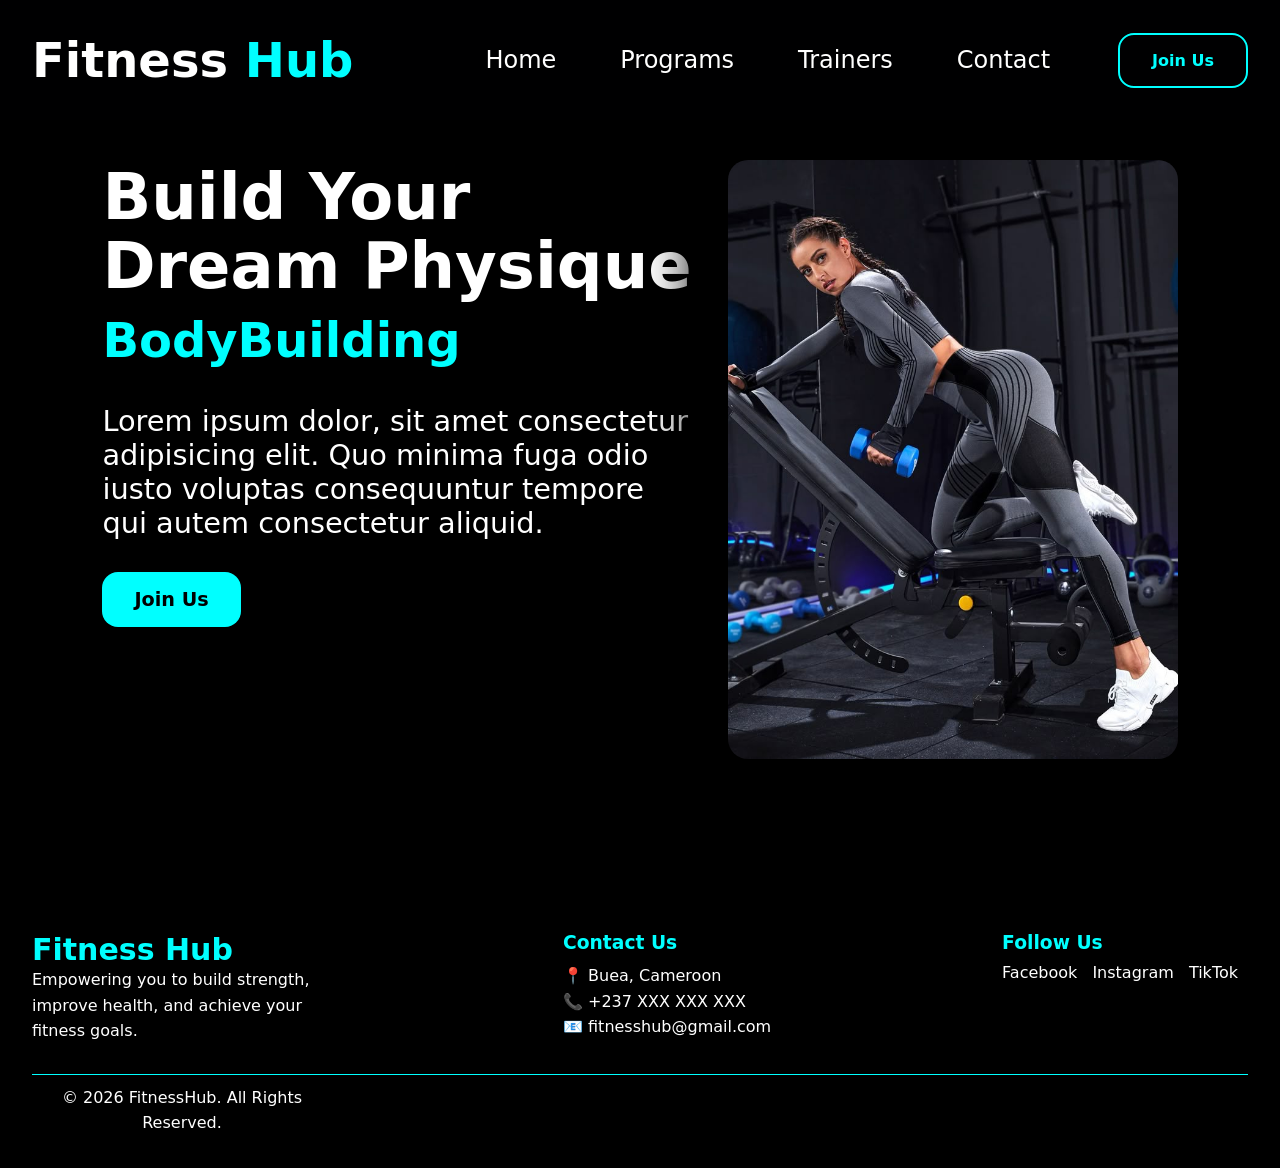
<file: index.html>
<!DOCTYPE html>
<html lang="en">
<head>
    <meta charset="UTF-8">
    <meta name="viewport"
     content="width=, initial-scale=1.0">
    <title>Fitness Hub</title>
    <link rel="stylesheet" href="/Styles/home.css">
    <link rel="stylesheet" href="/Styles/navbar.css">
</head>
<body>
    <header>
        <a href="#" class="logo">Fitness <span>Hub</span></a>
        
            <ul class="navbar">
                <li><a href="index.html">Home</a></li>
                <li><a href="/Pages/Programs.html">Programs</a></li>
                <li><a href="/Pages/Trainers.html">Trainers</a></li>
                <li><a href="/Pages/Contact.html">Contact</a></li>
            </ul>
        <div class="top-btn">
            <a href="/Pages/Join Us.html" class="nav-btn">Join Us</a>
        </div>
    </header>

    <section class="home">
        <div class="home-content">
            <h3>Build Your</h3>
             <h1>Dream Physique</h1>

             <h3><span class="multiple-text">BodyBuilding</span></h3>
            <p>Lorem ipsum dolor, sit amet consectetur adipisicing elit. Quo minima fuga odio iusto voluptas consequuntur tempore qui autem consectetur aliquid.</p>
            
            <a href="Join Us.html" class="btn">Join Us</a>

        </div>
        
        <div class="home-img">
            <img src="\Asset\hero-image1.jpg" alt="" class="home-img">
        </div>
        
    </section>

    <footer class="footer">
    <div class="footer-container">

        <div class="footer-brand">
            <h2>Fitness Hub</h2>
            <p>
                Empowering you to build strength, improve health,
                and achieve your fitness goals.
            </p>
        </div>

        <div class="footer-contact">
            <h3>Contact Us</h3>
            <p>📍 Buea, Cameroon</p>
            <p>📞 +237 XXX XXX XXX</p>
            <p>📧 fitnesshub@gmail.com</p>
        </div>

        <div class="footer-social">
            <h3>Follow Us</h3>
            <a href="#">Facebook</a>
            <a href="#">Instagram</a>
            <a href="#">TikTok</a>
        </div>
    </div>

    <div class="footer-bottom">
        <p>© 2026 FitnessHub. All Rights Reserved.</p>
    </div>
</footer>
</body>
</html>
</file>
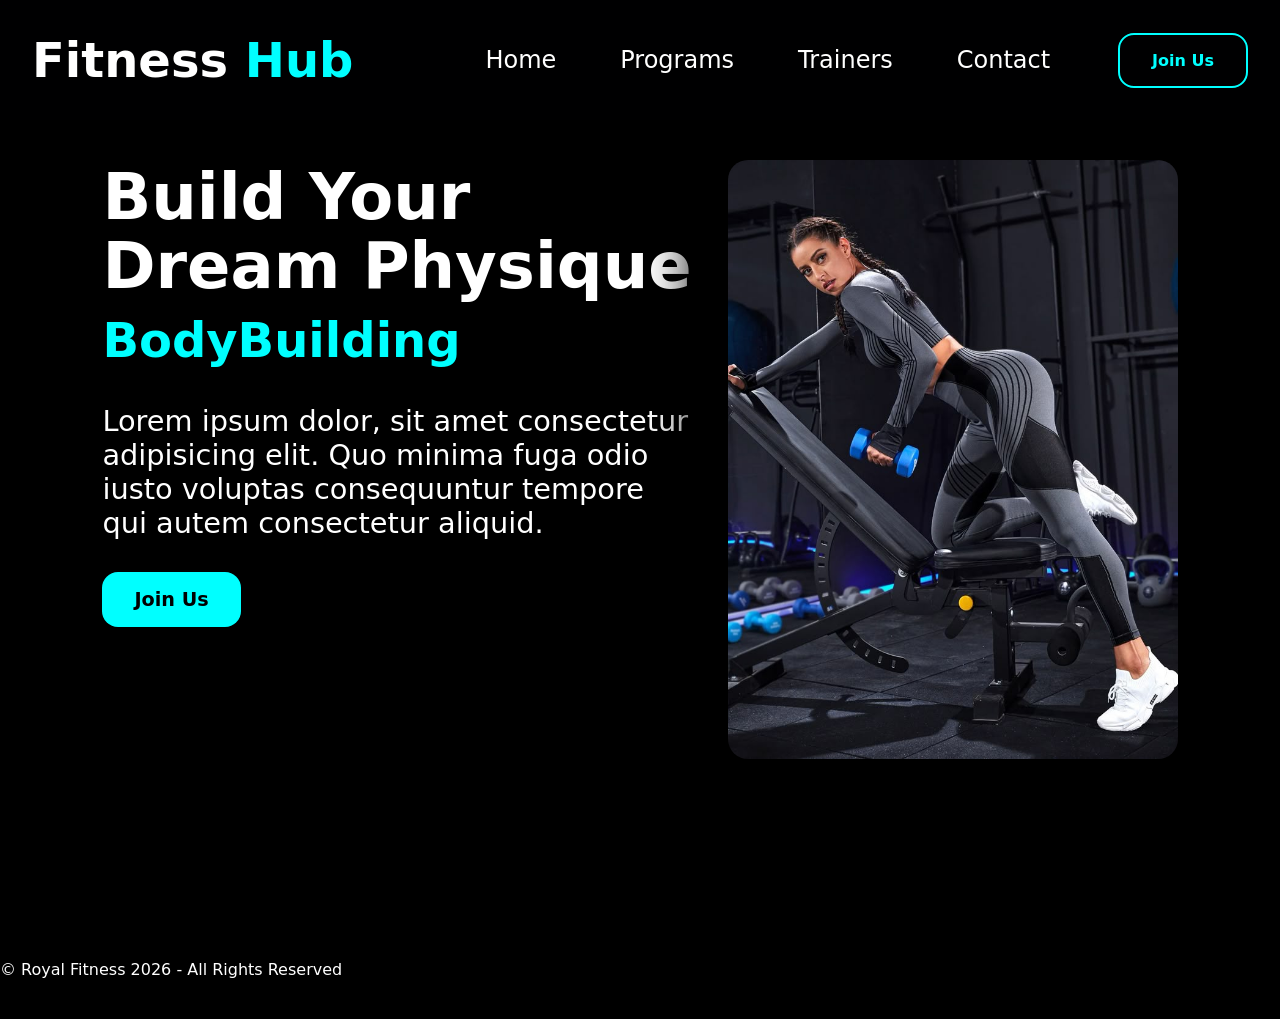
<file: pages/index.html>
<!DOCTYPE html>
<html lang="en">
<head>
    <meta charset="UTF-8">
    <meta name="viewport" content="width=, initial-scale=1.0">
    <link rel="stylesheet" href="\style\home.css">
    <title>Fitness Hub</title>
    <link rel="stylesheet" href="\style\home.css">
</head>
<body>
    <header>

            <a href="#" class="logo">Fitness <span>Hub</span></a>
        
            <ul class="navbar">
                <li><a href="#">Home</a></li>
                <li><a href="#">Programs</a></li>
                <li><a href="#">Trainers</a></li>
                <li><a href="#">Contact</a></li>
            </ul>
        <div class="top-btn">
            <a href="#" class="nav-btn">Join Us</a>
        </div>
    </header>

    <section class="home">
        <div class="home-content">
            <h3>Build Your</h3>
             <h1>Dream Physique</h1>

             <h3><span class="multiple-text">BodyBuilding</span></h3>
            <p>Lorem ipsum dolor, sit amet consectetur adipisicing elit. Quo minima fuga odio iusto voluptas consequuntur tempore qui autem consectetur aliquid.</p>
            
            <a href="#" class="btn">Join Us</a>

        </div>
        
        <div class="home-img">
            <img src="\assets\hero-image1.jpg" alt="" class="home-img">
        </div>
        
    </section>

    <footer class="footer">
        <div class="social">
            <a href="#"><i class='bx bxl-instagram'></i></a>
            <a href="#"><i class="bx bxl-facebook"></i></a>
            <a href="#"><i class="bx bxl-linkedin"></i></a>
        </div>

        <p class="copyright">
            &copy; Royal Fitness 2026 - All Rights Reserved
        </p>
    </footer>
</body>
</html>
</file>
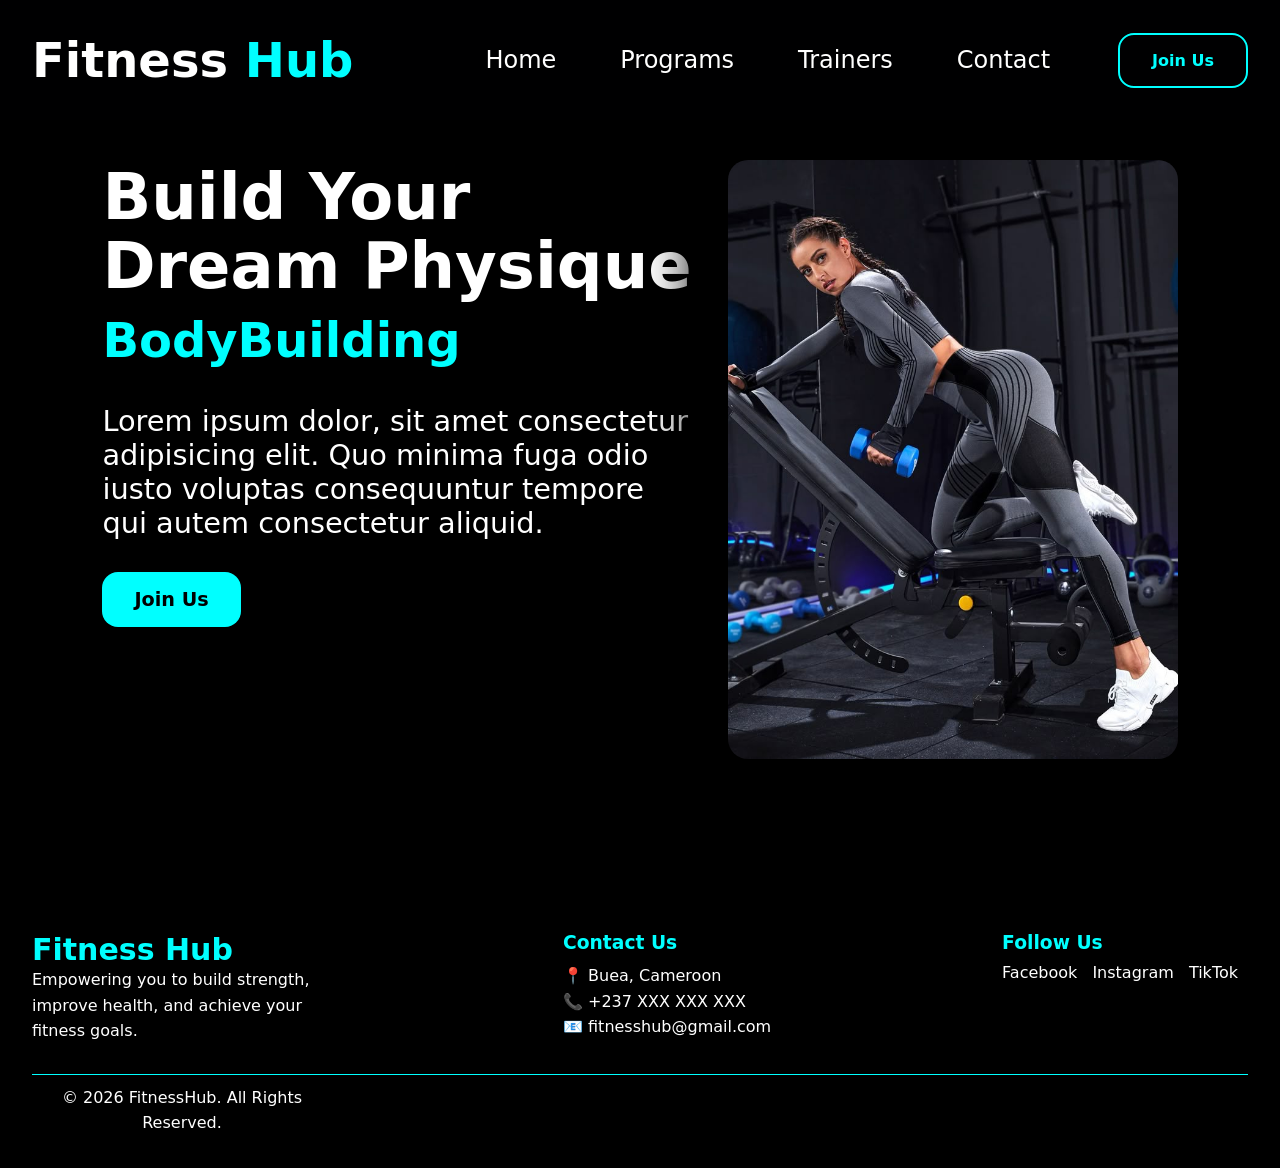
<file: Pages/index.html>
<!DOCTYPE html>
<html lang="en">
<head>
    <meta charset="UTF-8">
    <meta name="viewport" content="width=, initial-scale=1.0">
    <link rel="stylesheet" href="\Styles\home.css">
    <title>Fitness Hub</title>
    <link rel="stylesheet" href="/Styles/home.css">
    <link rel="stylesheet" href="/Styles/navbar.css">
</head>
<body>
    <header>
        <a href="#" class="logo">Fitness <span>Hub</span></a>
        
            <ul class="navbar">
                <li><a href="index.html">Home</a></li>
                <li><a href="Programs.html">Programs</a></li>
                <li><a href="Trainers.html">Trainers</a></li>
                <li><a href="Contact.html">Contact</a></li>
            </ul>
        <div class="top-btn">
            <a href="Join Us.html" class="nav-btn">Join Us</a>
        </div>
    </header>

    <section class="home">
        <div class="home-content">
            <h3>Build Your</h3>
             <h1>Dream Physique</h1>

             <h3><span class="multiple-text">BodyBuilding</span></h3>
            <p>Lorem ipsum dolor, sit amet consectetur adipisicing elit. Quo minima fuga odio iusto voluptas consequuntur tempore qui autem consectetur aliquid.</p>
            
            <a href="Join Us.html" class="btn">Join Us</a>

        </div>
        
        <div class="home-img">
            <img src="\Asset\hero-image1.jpg" alt="" class="home-img">
        </div>
        
    </section>

    <footer class="footer">
    <div class="footer-container">

        <div class="footer-brand">
            <h2>Fitness Hub</h2>
            <p>
                Empowering you to build strength, improve health,
                and achieve your fitness goals.
            </p>
        </div>

        <div class="footer-contact">
            <h3>Contact Us</h3>
            <p>📍 Buea, Cameroon</p>
            <p>📞 +237 XXX XXX XXX</p>
            <p>📧 fitnesshub@gmail.com</p>
        </div>

        <div class="footer-social">
            <h3>Follow Us</h3>
            <a href="#">Facebook</a>
            <a href="#">Instagram</a>
            <a href="#">TikTok</a>
        </div>
    </div>

    <div class="footer-bottom">
        <p>© 2026 FitnessHub. All Rights Reserved.</p>
    </div>
</footer>
</body>
</html>
</file>
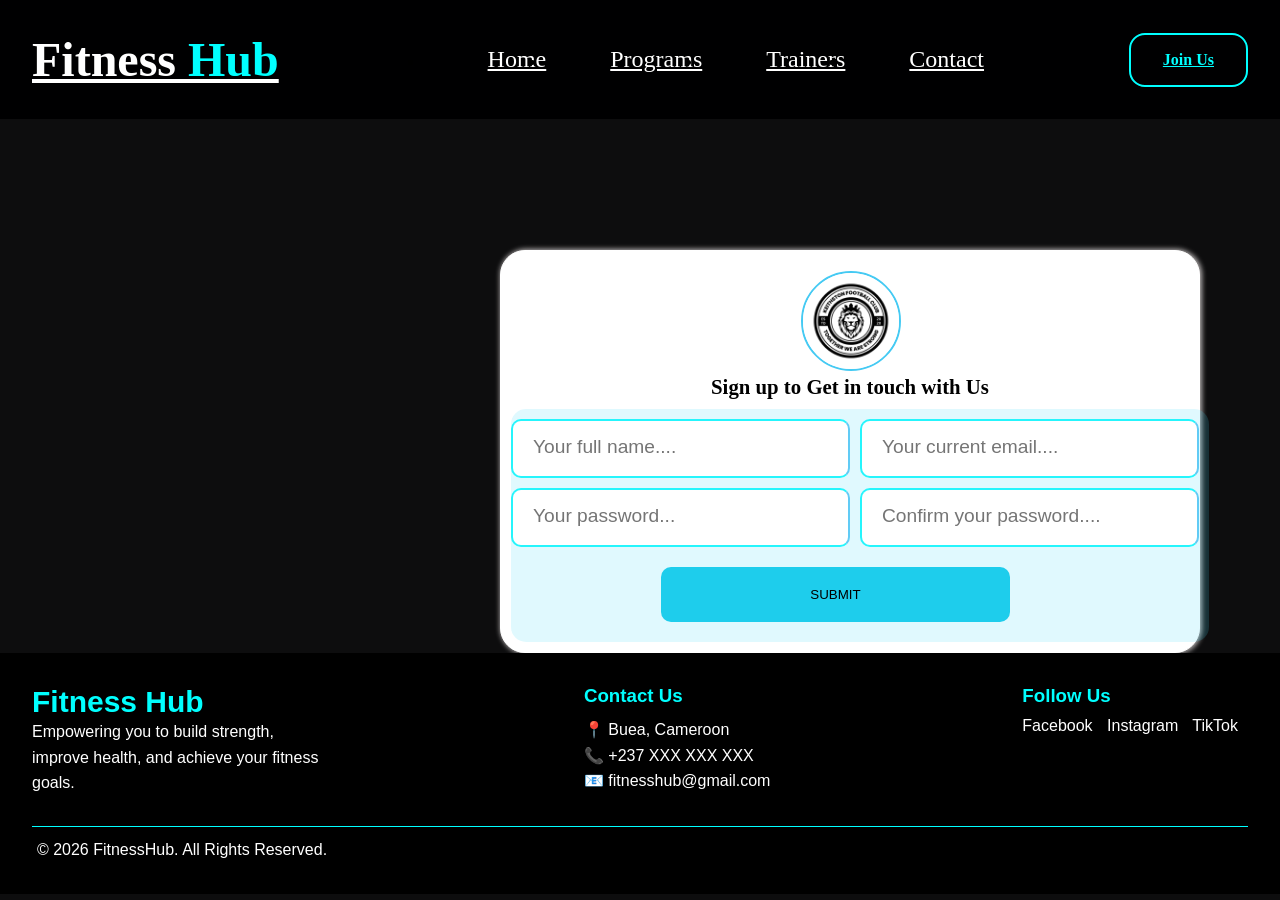
<file: Pages/Join Us.html>
<!doctype html>
<html lang="en">
  <head>
    <meta charset="UTF-8" />
    <meta name="viewport" content="width=device-width, initial-scale=1.0" />
    <title>Join Us Page</title>
    <link rel="stylesheet" href="/Styles/Join Us.css" />
    <link rel="stylesheet" href="/Styles/navbar.css">
  </head>
  <body>
    <header>
        <a href="#" class="logo">Fitness <span>Hub</span></a>
        
            <ul class="navbar">
                <li><a href="index.html">Home</a></li>
                <li><a href="Programs.html">Programs</a></li>
                <li><a href="Trainers.html">Trainers</a></li>
                <li><a href="Contact.html">Contact</a></li>
            </ul>
        <div class="top-btn">
            <a href="Join Us.html" class="nav-btn">Join Us</a>
        </div>
    </header>

    <section class="info">
      <img src="/Asset/Logo.jpg" alt="" />
      <h3>Sign up to Get in touch with Us</h3>
      <div class="form">
        <label for="name">
          <input type="text" placeholder="Your full name...." />
        </label>
        <label for="email">
          <input type="email" placeholder="Your current email...." />
        </label>
        <label for="password">
          <input type="password" placeholder="Your password..." />
        </label>
        <label for="password2">
          <input type="password" placeholder="Confirm your password...." />
        </label>
        
        <button type="submit" id="button1">SUBMIT</button>
    </section>

    <footer class="footer">
    <div class="footer-container">

        <div class="footer-brand">
            <h2>Fitness Hub</h2>
            <p>
                Empowering you to build strength, improve health,
                and achieve your fitness goals.
            </p>
        </div>

        <div class="footer-contact">
            <h3>Contact Us</h3>
            <p>📍 Buea, Cameroon</p>
            <p>📞 +237 XXX XXX XXX</p>
            <p>📧 fitnesshub@gmail.com</p>
        </div>

        <div class="footer-social">
            <h3>Follow Us</h3>
            <a href="#">Facebook</a>
            <a href="#">Instagram</a>
            <a href="#">TikTok</a>
        </div>

    </div>

    <div class="footer-bottom">
        <p>© 2026 FitnessHub. All Rights Reserved.</p>
    </div>
  </body>
</html>
</file>
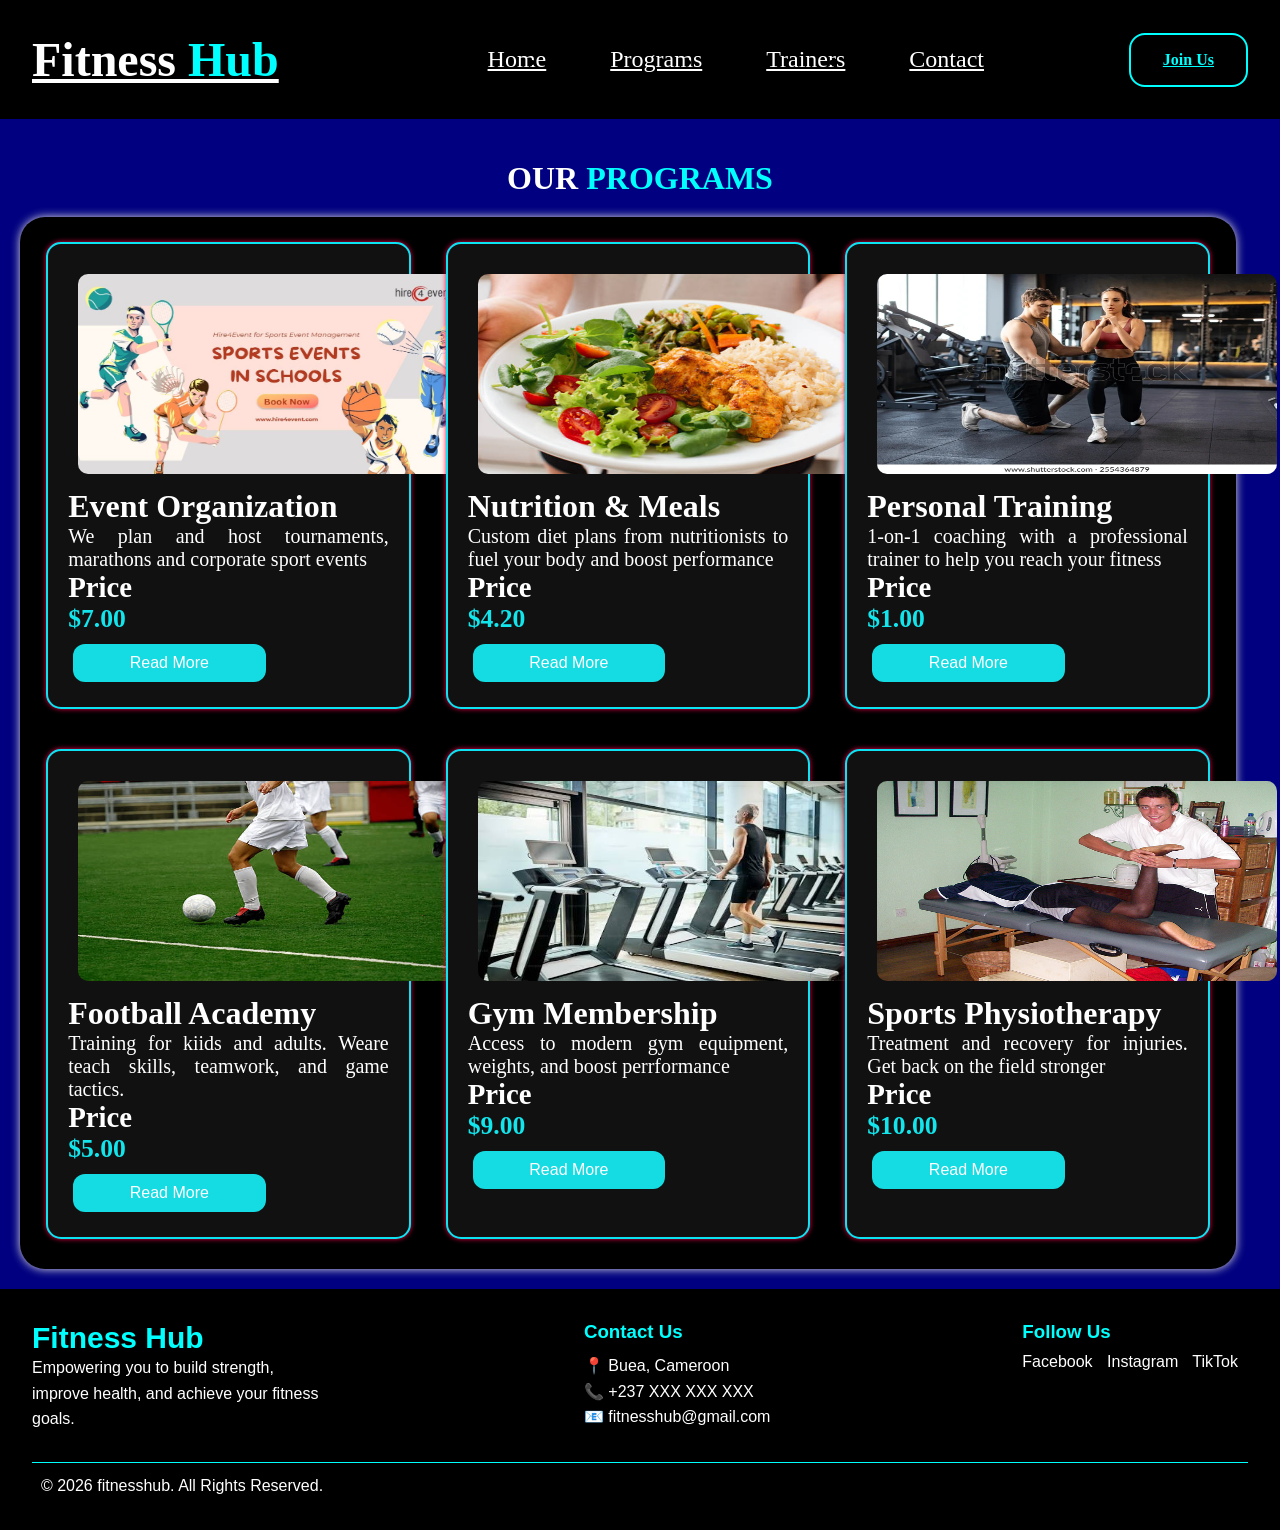
<file: Pages/Programs.html>
<!doctype html>
<html lang="en">
  <head>
    <meta charset="UTF-8" />
    <meta name="viewport" content="width=device-width, initial-scale=1.0" />
    <title>Programs Page</title>
    <link rel="stylesheet" href="/Styles/Programs.css"/>
    <link rel="stylesheet" href="/Styles/navbar.css">
  </head>
  <body>

    <header>
        <a href="#" class="logo">Fitness <span>Hub</span></a>
        
            <ul class="navbar">
                <li><a href="index.html">Home</a></li>
                <li><a href="Programs.html">Programs</a></li>
                <li><a href="Trainers.html">Trainers</a></li>
                <li><a href="Contact.html">Contact</a></li>
            </ul>
        <div class="top-btn">
            <a href="Join Us.html" class="nav-btn">Join Us</a>
        </div>
    </header>

    <h1>OUR <span>PROGRAMS</span></h1>
    <section class="section">
      <div class="card">
        <img src="/Asset/Sports-Events-in-Schools.jpg" alt="" />
        <h2>Event Organization</h2>
        <p>
          We plan and host tournaments, marathons and corporate sport events
        </p>
        <h3>Price</h3>
        <h4>$7.00</h4>
        <button>Read More</button>
      </div>

      <div class="card">
        <img src="/Asset/Nutrition and meals 2.jpg" alt="" />
        <h2>Nutrition & Meals</h2>
        <p>
          Custom diet plans from nutritionists to fuel your body and boost
          performance
        </p>
        <h3>Price</h3>
        <h4>$4.20</h4>
        <button>Read More</button>
      </div>

      <div class="card">
        <img src="/Asset/Personal sport training.webp" alt="" />
        <h2>Personal Training</h2>
        <p>
          1-on-1 coaching with a professional trainer to help you reach your
          fitness
        </p>
        <h3>Price</h3>
        <h4>$1.00</h4>
        <button>Read More</button>
      </div>

      <div class="card">
        <img src="/Asset/Football Academy.jpg" alt="" />
        <h2>Football Academy</h2>
        <p>
          Training for kiids and adults. Weare teach skills, teamwork, and game
          tactics.
        </p>
        <h3>Price</h3>
        <h4>$5.00</h4>
        <button>Read More</button>
      </div>

      <div class="card">
        <img src="/Asset/Gym.jfif" alt="" />
        <h2>Gym Membership</h2>
        <p>Access to modern gym equipment, weights, and boost perrformance</p>
        <h3>Price</h3>
        <h4>$9.00</h4>
        <button>Read More</button>
      </div>

      <div class="card">
        <img src="/Asset/Sports Physiotherapy.jpg" alt="" />
        <h2>Sports Physiotherapy</h2>
        <p>
          Treatment and recovery for injuries. Get back on the field stronger
        </p>
        <h3>Price</h3>
        <h4>$10.00</h4>
        <button>Read More</button>
      </div>
    </section>

    <footer class="footer">
    <div class="footer-container">

        <div class="footer-brand">
            <h2>Fitness Hub</h2>
            <p>
                Empowering you to build strength, improve health,
                and achieve your fitness goals.
            </p>
        </div>

        <div class="footer-contact">
            <h3>Contact Us</h3>
            <p>📍 Buea, Cameroon</p>
            <p>📞 +237 XXX XXX XXX</p>
            <p>📧 fitnesshub@gmail.com</p>
        </div>

        <div class="footer-social">
            <h3>Follow Us</h3>
            <a href="#">Facebook</a>
            <a href="#">Instagram</a>
            <a href="#">TikTok</a>
        </div>

    </div>

    <div class="footer-bottom">
        <p>© 2026 fitnesshub. All Rights Reserved.</p>
    </div>
  </body>
</html>
</file>
<file: Styles/home.css>
*{
    margin: 0;
    padding: 0;
    box-sizing: border-box;
    font-family: system-ui, -apple-system, sans-serif;
    text-decoration: none;
    list-style: none;
}

body{
    background-color: #000;
    color: #fff;
}

section{
    min-height: 100vh;
    padding: 10rem 8% 2rem;
}

.home{
    display: flex;
    gap: 2rem;
    justify-content: center;
    align-self: center;
}

.home-content h3{
    font-size: 4rem;
    font-weight: 700;
}

.home-content span{
    font-size: 3rem;
    font-weight: 550;
}

span{
    color: #00ffff;
}

.home-content h1{
    font-size: 4rem;
    font-weight: 700;
    line-height: 1.0;
}

.home-img{
    width: 450px;
    border: none;
    outline: none;
    border-radius: 20px;
    box-shadow: 0 0 60px 20px #000;
    transition: 0.3s ease;
}

.home-content p{
    font-size: 1.8rem;
    margin-bottom: 2rem;
    margin-top: 2rem;
}

.btn{
    display: inline-block;
    padding: 1rem 2rem;
    background-color: #00ffff;
    box-shadow: none;
    font-size: 1.2rem;
    border-radius: 1rem;
    color: #000;
    font-weight: 600;
    transition: 0.5s ease;
}

.btn:hover{
    color: #fff;
    box-shadow: 0 0 1.3rem #00ffff;
}

.footer{
    position: relative;
    bottom: 0;
    width: 100%;
    padding: 40px 0;
    background-color: #000;
}

.footer .social{
    text-align: center;
    padding-bottom: 20px;
    color: #00ffff;
}

.footer .social a{
    font-size: 25px;

}
@media(max-width:768px){
    .home{
        flex-direction: column;
        text-align: center;
    }
}
</file>
<file: Styles/navbar.css>
header{
    position: fixed;
    width: 100%;
    top: 0;
    right: 0;
    z-index: 1000;
    display: flex;
    flex-wrap: wrap;
    justify-content: space-between;
    align-items: center;
    padding: 2rem ;
    background: rgba(0, 0, 0.5);
}

.logo{
    font-size: 3rem;
    color: #fff;
    font-weight: 800;
    cursor: pointer;
}

.logo:hover{
    transform: scale(1.1);
}

span{
    color: #00ffff;
}

.navbar{
    display: flex;
}

.navbar a{
    font-size: 1.5rem;
    font-weight: 500;
    color: #fff;
    margin-left: 4rem;
    border-bottom: 3px solid transparent;
}

.navbar a:hover{
    color: #00ffff;
    border-bottom: 3px solid #00ffff;
}

.nav-btn{
    display: inline-block;
    padding: 1rem 2rem;
    background: transparent;
    color: #00ffff;
    border: 2px solid #00ffff;
    border-radius: 1rem;
    font-weight: 600;
    transition: all 0.5s ease;
}

.nav-btn:hover{
    background-color: #00ffff;
    color: #fff;
    box-shadow: 0 0 18px #00ffff;
}

.footer {
    background: #000;
    color: #fff;
    padding: 2rem;
    font-family: Arial, sans-serif;
}

.footer-container {
    display: flex;
    justify-content: space-between;
    flex-wrap: wrap;
    gap: 30px;
}

.footer h2 {
    color: #00ffff;
    font-size: 30px;
}

.footer h3 {
    color: #00ffff;
    margin-bottom: 10px;
}

.footer p {
    color: #fff;
    max-width: 300px;
    line-height: 1.6;
}

.footer-social a {
    color: #fff;
    text-decoration: none;
    margin-right: 10px;
    transition: 0.3s ease;
}

.footer-social a:hover {
    color: #00ffff;
}

.footer-bottom {
    border-top: 1px solid #00ffff;
    text-align: center;
    justify-items: center;
    margin-top: 30px;
    padding-top: 10px;
    color: #00ffff;
}


@media(max-width: 768px){
    .footer-container {
        flex-direction: column;
        text-align: center;
        align-items: center;
    }
}
</file>
<file: Styles/Join Us.css>
* {
  margin: 0;
  padding: 0;
  box-sizing: border-box;
}
body {
  background: rgb(13, 13, 14);
  padding-top: 80px;
}
.info {
  width: 700px;
  height: auto;
  justify-content: center;
  border: 1px solid #fff;
  border-radius: 25px;
  box-shadow: 1px 0px 5px 1px rgba(194, 190, 190, 0.952);
  margin-top: 170px;
  margin-left: 500px;
  background: white;
  transition: 0.3s ease-in;
}

.info:hover {
  transform: translateY(-10px);
}

.info h3 {
  text-align: center;
  font-size: 1.3rem;
}

.info img {
  width: 100px;
  height: 100px;
  margin-top: 20px;
  margin-left: 300px;
  border-radius: 50%;
  border: 2px solid rgb(69, 202, 243);
  transition: 0.4s ease-in-out;
}

.info img:hover {
  transform: translateY(-10px) scale(1.1);
  border: 3px solid rgb(88, 223, 228);
}

.form {
  width: 100%;
  height: auto;
  display: grid;
  grid-template-columns: 3fr 3fr;
  background: rgba(71, 220, 247, 0.164);
  border-radius: 15px;
  margin: 10px;
}

label {
  margin-top: 10px;
}

input {
  width: 97%;
  padding: 20px;
  border: 2px solid rgb(37, 245, 252);
  justify-content: space-between;
  border-radius: 10px;
  border-right: 2px solid rgb(97, 203, 245);
  transition: 0.4s ease-in-out;
}

input::placeholder {
  font-size: 1.2rem;
}

input:focus {
  border: 1px solid rgb(30, 192, 233);
}
input:hover {
  transform: translateY(-5pxpx) scale(1);
}

button {
  padding: 20px;
  width: 100%;
  margin: 20px;
  border-radius: 10px;
  margin-left: 150px;
  border: none;
  transition: 0.3s ease-in-out;

  margin-left: 150px;
}

.btn button:hover {
  border-top: 4px solid rgba(255, 0, 0, 0.377);
  transform: translate(-10px) scale(1.2);
}

#button1 {
  background: rgb(30, 205, 236);
}
</file>
<file: Styles/Programs.css>
* {
  margin: 0;
  padding: 0;
  box-sizing: border-box;
}
body {
  background: navy;
  padding-top: 140px;
}
h1 {
  color: white;
  text-align: center;
  font-size: 2rem;
  margin-top: 20px;
}

h1::after {
  content: "";
  position: absolute;
  bottom: -5px;
  left: 0;
  width: 0;
  height: 3px;
  background: #ff6b00;
  border-radius: 2px;
  transition: width 0.3s ease-in-out;
}

h1:hover::after {
  width: 100%;
}
.section {
  width: 95%;
  height: auto;
  display: grid;
  grid-template-columns: 1fr 1fr 1fr;
  margin: 20px;
  gap: 20px;
  padding: 20px;
  justify-content: space-between;
  box-shadow: 0px 0px 10px rgb(226, 225, 223);
  border-radius: 25px;
  background: rgb(0, 0, 0);
}

.card {
  width: 95%;
  height: auto;
  padding: 20px;
  margin: 5px;
  box-shadow: 0 0 5px rgb(245, 3, 76);
  border-radius: 15px;
  transition: all 0.4s ease;
  margin-bottom: 10px;
  background: rgb(17, 17, 17);
  border: 2px solid rgb(12, 228, 243);
}

.card:hover {
  transform: translateY(-8px);
  border: 4px solid rgb(18, 239, 247);
  box-shadow: 0 0 5px rgb(8, 226, 241);
}
.card img {
  width: 400px;
  height: 200px;
  border-radius: 10px;
  margin: 10px;
  margin-left: 10px;
  align-items: center;
}

.card h2 {
  font-size: 2rem;
  font-weight: 700;
  color: white;
}
.card h3 {
  font-size: 1.8rem;
  font-weight: 700;
  color: white;
}

.card h4 {
  font-size: 1.6rem;
  font-weight: 700;
  color: rgb(18, 229, 236);
}
.card p {
  text-align: justify;
  font-size: 20px;
  font-weight: 400;
  color: white;
}
.card button {
  color: white;
  display: flex;
  width: 60%;
  padding: 10px;
  margin: 5px;
  border: none;
  place-items: center;
  justify-items: center;
  justify-content: center;
  margin-top: 10px;
  border-radius: 12px;
  background: rgba(21, 241, 248, 0.904);
  font-size: 1rem;
}

.card button:hover {
  background: #18cdec;
  transform: translateY(-5px);
  box-shadow: 0 0 10px rgb(158, 229, 235);
}

/*  Large Screens (Desktop)*/
.section {
  display: flex;
  flex-wrap: wrap;
  justify-content: center;
  gap: 25px;
}

.card {
  width: 31%;
}

@media (max-width: 992px) {
  h1 {
    font-size: 2.2rem;
    text-align: center;
  }

  .section {
    gap: 20px;
    padding: 20px;
  }

  .card {
    width: 47%;
  }

  .card img {
    width: 100%;
    height: 220px;
    object-fit: cover;
  }

  .card h2 {
    font-size: 1.5rem;
  }

  .card p {
    font-size: 15px;
  }
}

@media (max-width: 768px) {
  h1 {
    font-size: 1.5rem;
  }

  .section {
    flex-direction: column;
    align-items: center;
    padding: 15px;
    gap: 20px;
    width: 95%;
  }

  .card {
    width: 93%;
  }

  .card img {
    height: 200px;
  }

  .card h2 {
    font-size: 1.4rem;
  }

  .card p {
    font-size: 14px;
  }

  .card button {
    width: 100%;
    padding: 12px;
    font-size: 16px;
  }
}

/* Small Phones (480px)*/
@media (max-width: 480px) {
  h1 {
    font-size: 1.6rem;
  }

  h1 span {
    display: block;
  }

  .card {
    width: 100%;
  }

  .card img {
    height: 180px;
  }

  .card h2 {
    font-size: 1.2rem;
  }

  .card p {
    font-size: 13px;
    line-height: 1.6;
  }

  .card h3,
  .card h4 {
    font-size: 1rem;
  }

  .card button {
    font-size: 15px;
    padding: 10px;
    margin: 0 auto;
  }
}
</file>
